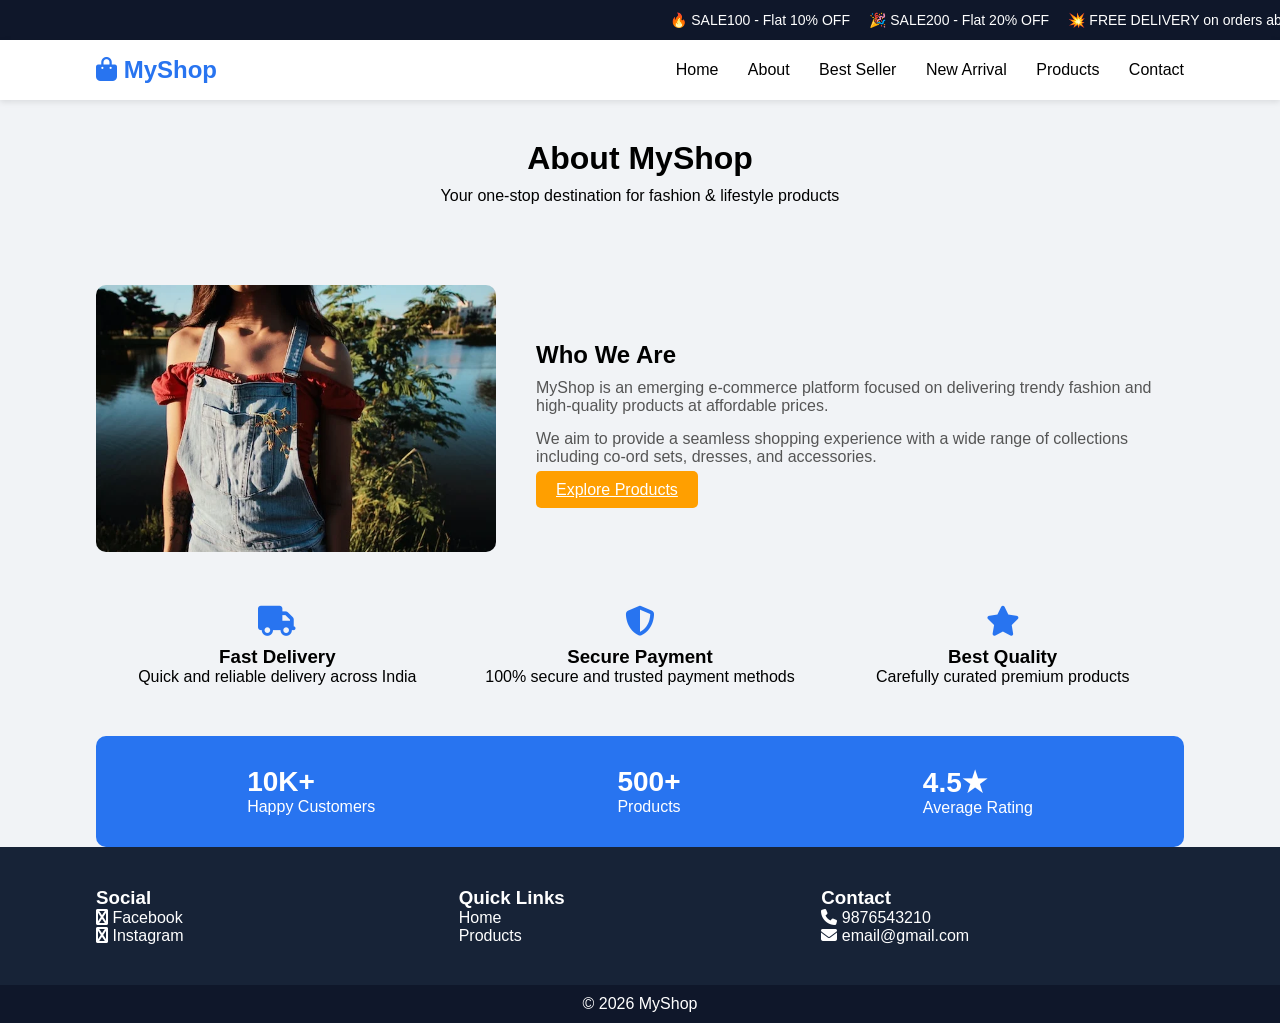
<file: about.html>
<!DOCTYPE html>
<html>
<head>
  <title>About Us</title>
  <link rel="stylesheet" href="style.css">
  <link rel="stylesheet" href="https://cdnjs.cloudflare.com/ajax/libs/font-awesome/6.5.0/css/all.min.css">
</head>

<body>

<header>
 <div class="top-bar">
  <div class="marquee">
    <span>
      🔥 SALE100 - Flat 10% OFF &nbsp;&nbsp;&nbsp;
      🎉 SALE200 - Flat 20% OFF &nbsp;&nbsp;&nbsp;
      💥 FREE DELIVERY on orders above ₹999
    </span>
  </div>
</div>

  <div class="nav-bar">
    <div class="container nav-content">
      <div class="logo"><i class="fa-solid fa-bag-shopping"></i> MyShop</div>

      <nav>
        <a href="index.html">Home</a>
        <a href="about.html">About</a>
        <a href="bestseller.html">Best Seller</a>
        <a href="newarrival.html">New Arrival</a>
        <a href="products.html">Products</a>
        <a href="contact.html">Contact</a>
      </nav>
    </div>
  </div>
</header>

<div class="container">

  
  <section class="about-hero">
    <h1>About MyShop</h1>
    <p>Your one-stop destination for fashion & lifestyle products</p>
  </section>

  <section class="about-main">
    <div class="about-img">
      <img src="dress5.webp">
    </div>

    <div class="about-text">
      <h2>Who We Are</h2>
      <p>
        MyShop is an emerging e-commerce platform focused on delivering
        trendy fashion and high-quality products at affordable prices.
      </p>

      <p>
        We aim to provide a seamless shopping experience with a wide range
        of collections including co-ord sets, dresses, and accessories.
      </p>

      <a href="products.html" class="about-btn">Explore Products</a>
    </div>
  </section>

 
  <section class="features">

    <div class="feature-box">
      <i class="fa fa-truck"></i>
      <h3>Fast Delivery</h3>
      <p>Quick and reliable delivery across India</p>
    </div>

    <div class="feature-box">
      <i class="fa fa-shield-alt"></i>
      <h3>Secure Payment</h3>
      <p>100% secure and trusted payment methods</p>
    </div>

    <div class="feature-box">
      <i class="fa fa-star"></i>
      <h3>Best Quality</h3>
      <p>Carefully curated premium products</p>
    </div>

  </section>

 
  <section class="stats">

    <div class="stat-box">
      <h2>10K+</h2>
      <p>Happy Customers</p>
    </div>

    <div class="stat-box">
      <h2>500+</h2>
      <p>Products</p>
    </div>

    <div class="stat-box">
      <h2>4.5★</h2>
      <p>Average Rating</p>
    </div>

  </section>

</div>

<footer>
  <div class="footer-top">
    <div class="container footer-content">

      <div class="footer-col">
        <h3>Social</h3>
        <p><i class="fa fa-facebook"></i> Facebook</p>
        <p><i class="fa fa-instagram"></i> Instagram</p>
      </div>

      <div class="footer-col">
        <h3>Quick Links</h3>
        <p>Home</p>
        <p>Products</p>
      </div>

      <div class="footer-col">
        <h3>Contact</h3>
        <p><i class="fa fa-phone"></i> 9876543210</p>
        <p><i class="fa fa-envelope"></i> email@gmail.com</p>
      </div>

    </div>
  </div>

  <div class="footer-bottom">
    © 2026 MyShop
  </div>
</footer>

</body>
</html>
</file>
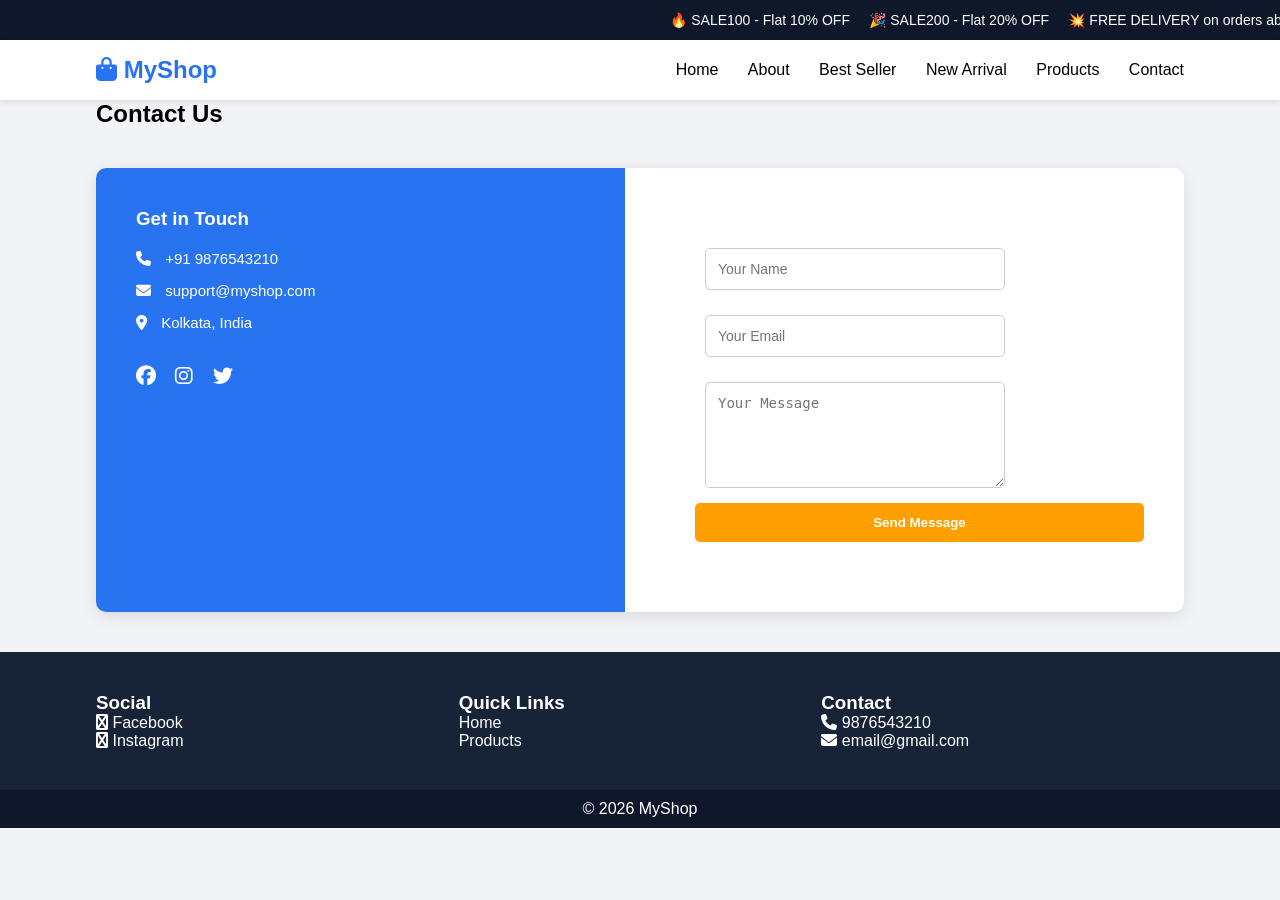
<file: contact.html>
<!DOCTYPE html>
<html>
<head>
  <title>Contact Us</title>
  <link rel="stylesheet" href="style.css">
  <link rel="stylesheet" href="https://cdnjs.cloudflare.com/ajax/libs/font-awesome/6.5.0/css/all.min.css">
</head>

<body>

<header>
 <div class="top-bar">
  <div class="marquee">
    <span>
      🔥 SALE100 - Flat 10% OFF &nbsp;&nbsp;&nbsp;
      🎉 SALE200 - Flat 20% OFF &nbsp;&nbsp;&nbsp;
      💥 FREE DELIVERY on orders above ₹999
    </span>
  </div>
</div>

  <div class="nav-bar">
    <div class="container nav-content">
      <div class="logo"><i class="fa-solid fa-bag-shopping"></i> MyShop</div>

      <nav>
        <a href="index.html">Home</a>
        <a href="about.html">About</a>
        <a href="bestseller.html">Best Seller</a>
        <a href="newarrival.html">New Arrival</a>
        <a href="products.html">Products</a>
        <a href="contact.html">Contact</a>
      </nav>
    </div>
  </div>
</header>

<div class="container">

  <h2 class="section-title">Contact Us</h2>

  <div class="contact-box">

   
    <div class="contact-info">
      <h3>Get in Touch</h3>

      <p><i class="fa fa-phone"></i> +91 9876543210</p>
      <p><i class="fa fa-envelope"></i> support@myshop.com</p>
      <p><i class="fa fa-map-marker-alt"></i> Kolkata, India</p>

      <div class="social-icons">
        <i class="fa-brands fa-facebook"></i>
        <i class="fa-brands fa-instagram"></i>
        <i class="fa-brands fa-twitter"></i>
      </div>
    </div>

   
    <div class="contact-form">
      <form id="contactForm">

        <input type="text" placeholder="Your Name" id="name" required>

        <input type="email" placeholder="Your Email" id="email" required>

        <textarea placeholder="Your Message" id="message" rows="5" required></textarea>

        <button type="submit">Send Message</button>

      </form>
    </div>

  </div>

</div>

<footer>
  <div class="footer-top">
    <div class="container footer-content">

      <div class="footer-col">
        <h3>Social</h3>
        <p><i class="fa fa-facebook"></i> Facebook</p>
        <p><i class="fa fa-instagram"></i> Instagram</p>
      </div>

      <div class="footer-col">
        <h3>Quick Links</h3>
        <p>Home</p>
        <p>Products</p>
      </div>

      <div class="footer-col">
        <h3>Contact</h3>
        <p><i class="fa fa-phone"></i> 9876543210</p>
        <p><i class="fa fa-envelope"></i> email@gmail.com</p>
      </div>

    </div>
  </div>

  <div class="footer-bottom">
    © 2026 MyShop
  </div>
</footer>

<script src="script.js"></script>

</body>
</html>
</file>
<file: style.css>
* {
  margin: 0;
  padding: 0;
  box-sizing: border-box;
}

body {
  font-family: Arial, sans-serif;
  background: #f1f3f6;
}

/* CONTAINER */
.container {
  width: 85%;
  margin: auto;
}

/* HEADER */
.top-bar {
  background: #2874f0;
  color: white;
  padding: 8px 0;
  text-align: center;
}

.nav-bar {
  background: white;
  box-shadow: 0 2px 6px rgba(0,0,0,0.1);
}

.nav-content {
  display: flex;
  justify-content: space-between;
  align-items: center;
  height: 60px;
}

.logo {
  font-size: 24px;
  font-weight: bold;
  color: #2874f0;
}

nav a {
  margin-left: 25px;
  text-decoration: none;
  color: black;
  font-weight: 500;
}

nav a:hover {
  color: #2874f0;
}

/* CART COUNT */
#cart-count {
  margin-left: 20px;
  font-weight: bold;
  color: #2874f0;
}

/* SLIDER */
.slider img {
  width: 100%;
  height: 350px;
  object-fit: cover;
  margin-top: 10px;
}

/* PRODUCTS (OLD GRID - KEEP) */
.products {
  display: grid;
  grid-template-columns: repeat(4, 1fr);
  gap: 25px;
  margin: 20px 0;
}

.product-card {
  background: white;
  padding: 15px;
  text-align: center;
  border-radius: 6px;
}

.product-card img {
  height: 150px;
  object-fit: contain;
}

.product-card p {
  color: green;
}

/* ABOUT */
.about {
  display: flex;
  gap: 30px;
  margin: 30px 0;
}

.about img {
  width: 350px;
}

/* FORM */
form {
  text-align: center;
  margin: 30px 0;
}

form input, form textarea {
  width: 300px;
  padding: 10px;
  margin: 10px;
}

/* FOOTER */
.footer-top {
  background: #172337;
  color: white;
  padding: 40px 0;
}

.footer-content {
  display: flex;
  justify-content: space-between;
}

.footer-col {
  flex: 1;
}

.footer-bottom {
  background: #0f172a;
  color: white;
  text-align: center;
  padding: 10px;
}

/* REVIEWS */
.reviews {
  display: grid;
  grid-template-columns: repeat(3, 1fr);
  gap: 20px;
  margin-bottom: 30px;
}

.review-card {
  background: white;
  padding: 15px;
  border-radius: 6px;
}

/* ===== PRODUCT GRID ===== */

.image-grid {
  display: grid;
  grid-template-columns: repeat(3, 1fr);
  gap: 25px;
  margin-top: 20px;
}

/* CARD */
.img-card {
  background: #fff;
  padding: 15px;
  border-radius: 12px;
  text-align: left;
  transition: 0.3s ease;
  box-shadow: 0 2px 8px rgba(0,0,0,0.1);
}

.img-card img {
  width: 100%;
  height: 250px;
  object-fit: contain;
  margin-bottom: 10px;
}

.img-card:hover {
  transform: translateY(-5px);
  box-shadow: 0 6px 15px rgba(0,0,0,0.15);
}

/* PRODUCT NAME */
.product-name {
  font-size: 16px;
  margin-bottom: 5px;
  color: #333;
}

.price-box {
  margin: 5px 0;
}

.new-price {
  color: #b12704;
  font-size: 18px;
  font-weight: bold;
}

.old-price {
  text-decoration: line-through;
  color: gray;
  margin-left: 6px;
  font-size: 14px;
}

.discount {
  color: green;
  margin-left: 6px;
  font-size: 14px;
}

/* RATING */
.rating {
  color: #ffa41c;
  font-size: 14px;
  margin: 5px 0;
}

/* ADD TO CART BUTTON */
.cart-btn {
  width: 100%;
  padding: 10px;
  background: #ff9f00;
  border: none;
  border-radius: 6px;
  color: white;
  font-weight: bold;
  cursor: pointer;
  margin-top: 10px;
  transition: 0.3s;
}

.cart-btn:hover {
  background: #fb641b;
}

/* RESPONSIVE */
@media (max-width: 768px) {
  .image-grid {
    grid-template-columns: repeat(2, 1fr);
  }
}

@media (max-width: 480px) {
  .image-grid {
    grid-template-columns: 1fr;
  }
}

/*SLIDER*/
.slider {
  position: relative;
  width: 100%;
  height: 600px;
  overflow: hidden;
  margin-top: 15px;
  border-radius: 10px;
}

.slider img {
  width: 100%;
  height: 100%;
  object-fit: cover;
  transition: opacity 15s ease;
}

/* ARROWS */
.arrow {
  position: absolute;
  top: 50%;
  transform: translateY(-50%);
  background: rgba(0,0,0,0.3);
  color: white;
  border: none;
  font-size: 28px;
  padding: 10px 14px;
  cursor: pointer;
  border-radius: 50%;
  transition: 0.3s;
}

.arrow:hover {
  background: rgba(0,0,0,0.6);
}

.left {
  left: 15px;
}

.right {
  right: 15px;
}

/* CONTACT PAGE */
.contact-box {
  display: flex;
  gap: 30px;
  margin: 40px 0;
  background: white;
  border-radius: 10px;
  box-shadow: 0 4px 15px rgba(0,0,0,0.1);
  overflow: hidden;
}

/* LEFT SIDE */
.contact-info {
  flex: 1;
  background: #2874f0;
  color: white;
  padding: 40px;
}

.contact-info h3 {
  margin-bottom: 20px;
}

.contact-info p {
  margin: 15px 0;
  font-size: 15px;
}

.contact-info i {
  margin-right: 10px;
}

.social-icons i {
  font-size: 20px;
  margin-right: 15px;
  margin-top: 20px;
  cursor: pointer;
}

/* RIGHT SIDE */
.contact-form {
  flex: 1;
  padding: 40px;
}

.contact-form form {
  display: flex;
  flex-direction: column;
}

.contact-form input,
.contact-form textarea {
  padding: 12px;
  margin-bottom: 15px;
  border: 1px solid #ccc;
  border-radius: 5px;
  font-size: 14px;
}

.contact-form input:focus,
.contact-form textarea:focus {
  border-color: #2874f0;
  outline: none;
}

/* BUTTON */
.contact-form button {
  padding: 12px;
  background: #ff9f00;
  border: none;
  color: white;
  font-weight: bold;
  border-radius: 5px;
  cursor: pointer;
  transition: 0.3s;
}

.contact-form button:hover {
  background: #fb641b;
}

/* RESPONSIVE */
@media (max-width: 768px) {
  .contact-box {
    flex-direction: column;
  }
}

/* HERO */
.about-hero {
  text-align: center;
  padding: 40px 0;
}

.about-hero h1 {
  font-size: 32px;
  margin-bottom: 10px;
}

/* MAIN SECTION */
.about-main {
  display: flex;
  gap: 40px;
  margin: 40px 0;
  align-items: center;
}

.about-img img {
  width: 100%;
  max-width: 400px;
  border-radius: 10px;
}

.about-text {
  flex: 1;
}

.about-text h2 {
  margin-bottom: 10px;
}

.about-text p {
  margin-bottom: 15px;
  color: #555;
}

/* BUTTON */
.about-btn {
  padding: 10px 20px;
  background: #ff9f00;
  border: none;
  color: white;
  border-radius: 5px;
  cursor: pointer;
}

.about-btn:hover {
  background: #fb641b;
}

/* FEATURES */
.features {
  display: flex;
  justify-content: space-between;
  margin: 50px 0;
  text-align: center;
}

.feature-box {
  flex: 1;
}

.feature-box i {
  font-size: 30px;
  color: #2874f0;
  margin-bottom: 10px;
}

/* STATS */
.stats {
  display: flex;
  justify-content: space-around;
  background: #2874f0;
  color: white;
  padding: 30px;
  border-radius: 10px;
}

.stat-box h2 {
  font-size: 28px;
}

/* RESPONSIVE */
@media (max-width: 768px) {
  .about-main {
    flex-direction: column;
    text-align: center;
  }

  .features {
    flex-direction: column;
    gap: 20px;
  }

  .stats {
    flex-direction: column;
    gap: 20px;
  }
}

/* TOP BAR */
.top-bar {
  background:  #0f172a;
  color: white;
  overflow: hidden;
  height: 40px;
  display: flex;
  align-items: center;
}

/* SCROLL TEXT */
.marquee {
  white-space: nowrap;
  display: inline-block;
  animation: scrollText 12s linear infinite;
}

.marquee span {
  padding-left: 100%;
  font-size: 14px;
  font-weight: 500;
}

/* ANIMATION */
@keyframes scrollText {
  0% {
    transform: translateX(0%);
  }
  100% {
    transform: translateX(-100%);
  }
}

/* REVIEW SECTION */
.reviews {
  display: grid;
  grid-template-columns: repeat(auto-fit, minmax(280px, 1fr));
  gap: 20px;
  margin: 40px 0;
}

/* CARD */
.review-card {
  background: #fff;
  padding: 18px;
  border-radius: 10px;
  box-shadow: 0 2px 10px rgba(0,0,0,0.1);
  transition: 0.3s;
}

.review-card:hover {
  transform: translateY(-5px);
}

/* HEADER */
.review-header {
  display: flex;
  justify-content: space-between;
  align-items: center;
}

.review-header h4 {
  margin: 0;
  font-size: 15px;
}

/* VERIFIED BADGE */
.verified {
  font-size: 12px;
  color: green;
  font-weight: bold;
}

/* STARS */
.stars {
  color: #ff9f00;
  margin: 8px 0;
}

/* TEXT */
.review-text {
  font-size: 14px;
  color: #444;
  margin-bottom: 10px;
}

/* PRODUCT NAME */
.review-product {
  font-size: 12px;
  color: #777;
}
</file>
